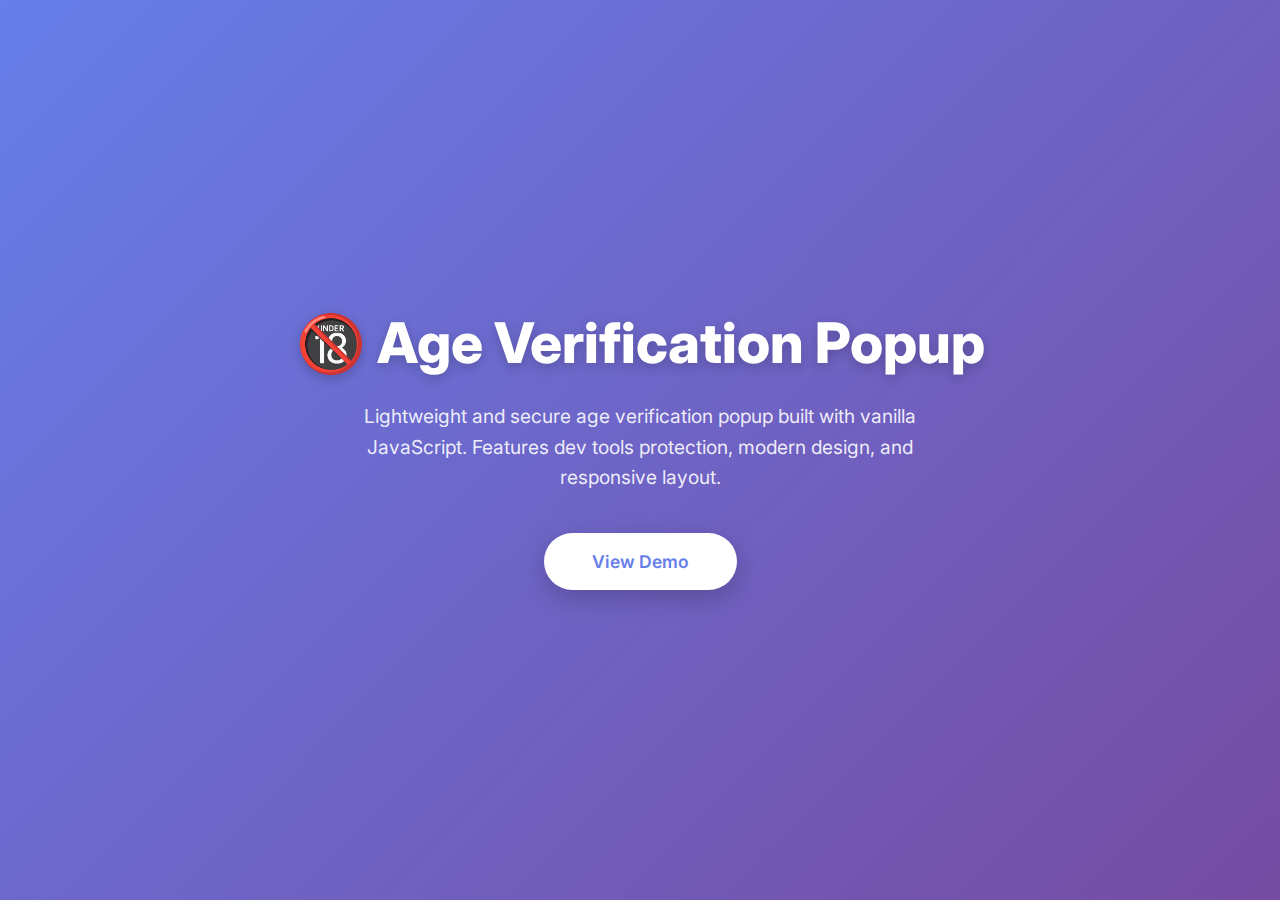
<file: index.html>
<!DOCTYPE html>
<html lang="en">
  <head>
    <meta charset="UTF-8" />
    <meta name="viewport" content="width=device-width, initial-scale=1.0" />
    <title>Age Verification Popup - Implementation Options</title>
    <link rel="preconnect" href="https://fonts.googleapis.com" />
    <link rel="preconnect" href="https://fonts.gstatic.com" crossorigin />
    <link
      href="https://fonts.googleapis.com/css2?family=Inter:wght@400;500;600;700;800&display=swap"
      rel="stylesheet"
    />
    <style>
      * {
        margin: 0;
        padding: 0;
        box-sizing: border-box;
      }

      body {
        font-family: "Inter", -apple-system, BlinkMacSystemFont, "Segoe UI",
          Roboto, Oxygen, Ubuntu, Cantarell, sans-serif;
        background: linear-gradient(135deg, #667eea 0%, #764ba2 100%);
        min-height: 100vh;
        display: flex;
        align-items: center;
        justify-content: center;
        padding: 20px;
        color: #1f2937;
      }

      .container {
        max-width: 1200px;
        width: 100%;
      }

      .content {
        text-align: center;
        animation: fadeIn 1s ease-out;
      }

      h1 {
        font-size: 3.5rem;
        font-weight: 800;
        color: white;
        margin-bottom: 24px;
        text-shadow: 0 4px 12px rgba(0, 0, 0, 0.2);
        line-height: 1.2;
      }

      .description {
        font-size: 1.2rem;
        color: rgba(255, 255, 255, 0.9);
        margin-bottom: 40px;
        max-width: 600px;
        margin-left: auto;
        margin-right: auto;
        line-height: 1.6;
      }

      .btn {
        display: inline-block;
        padding: 18px 48px;
        background: white;
        color: #667eea;
        text-decoration: none;
        border-radius: 50px;
        font-weight: 600;
        font-size: 1.1rem;
        transition: all 0.3s ease;
        box-shadow: 0 8px 24px rgba(0, 0, 0, 0.2);
      }

      .btn:hover {
        transform: translateY(-2px);
        box-shadow: 0 12px 32px rgba(0, 0, 0, 0.3);
      }

      @keyframes fadeIn {
        from {
          opacity: 0;
        }
        to {
          opacity: 1;
        }
      }

      @media (max-width: 768px) {
        h1 {
          font-size: 2.5rem;
        }

        .description {
          font-size: 1.1rem;
        }

        .btn {
          padding: 16px 40px;
          font-size: 1rem;
        }
      }

      @media (max-width: 480px) {
        h1 {
          font-size: 2rem;
        }

        .description {
          font-size: 1rem;
        }
      }
    </style>
  </head>
  <body>
    <div class="container">
      <div class="content">
        <h1>🔞 Age Verification Popup</h1>
        <p class="description">
          Lightweight and secure age verification popup built with vanilla
          JavaScript. Features dev tools protection, modern design, and
          responsive layout.
        </p>
        <a href="html/index.html" class="btn">View Demo</a>
      </div>
    </div>
  </body>
</html>
</file>
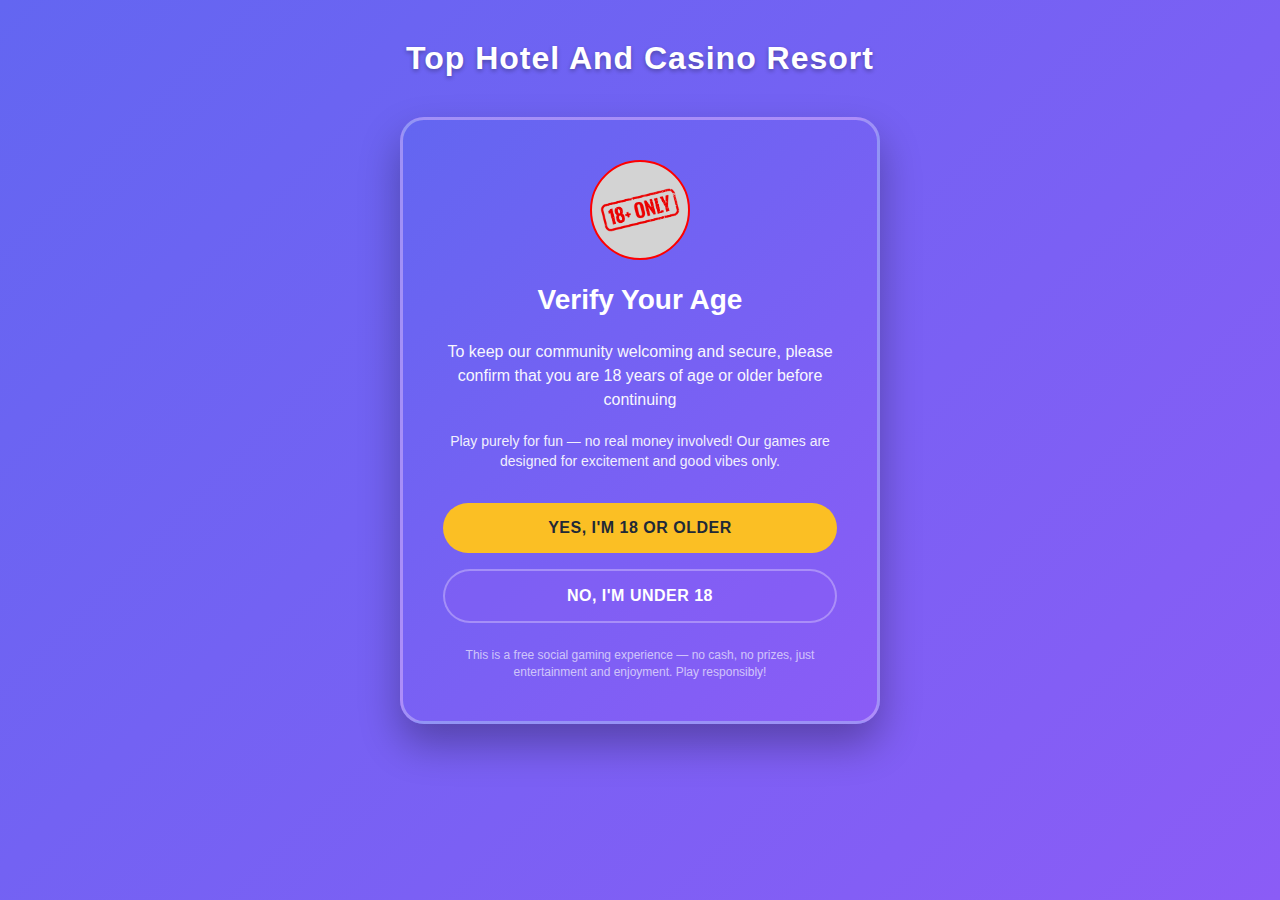
<file: html/index.html>
<!DOCTYPE html>
<html lang="en">
  <head>
    <meta charset="UTF-8" />
    <meta name="viewport" content="width=device-width, initial-scale=1.0" />
    <title>Age Verification</title>
    <link rel="stylesheet" href="style.css" />
  </head>
  <body>
    <div class="overlay" id="overlay">
      <div class="popup">
        <h1 class="main-title">Top Hotel And Casino Resort</h1>
        <div class="popup-content">
          <!-- 18+ Icon -->
          <div class="icon-container">
            <div class="age-icon">
              <img src="images/18+.png" alt="18+ icon" />
            </div>
          </div>

          <!-- Title -->
          <h1 class="title">Verify Your Age</h1>

          <!-- Main text -->
          <p class="main-text">
            To keep our community welcoming and secure, please confirm that you
            are 18 years of age or older before continuing
          </p>

          <!-- Entertainment text -->
          <p class="entertainment-text">
            Play purely for fun — no real money involved! Our games are designed
            for excitement and good vibes only.
          </p>

          <!-- Buttons -->
          <div class="button-container">
            <button class="btn btn-yes" id="yesBtn">
              YES, I'M 18 OR OLDER
            </button>
            <button class="btn btn-no" id="noBtn">NO, I'M UNDER 18</button>
          </div>

          <!-- Access Restricted Message (hidden by default) -->
          <div class="access-restricted" id="accessRestricted">
            <h2 class="restricted-title">Access Denied</h2>
            <p class="restricted-text">
              Oops! You need to be at least 18 years old to enter our games.
              Come back and join the fun once you’re of age!
            </p>
          </div>

          <!-- Bottom text -->
          <p class="bottom-text">
            This is a free social gaming experience — no cash, no prizes, just
            entertainment and enjoyment. Play responsibly!
          </p>
        </div>
      </div>
    </div>

    <h2>Hello buddy</h2>
    <script src="main.js"></script>
  </body>
</html>
</file>
<file: html/style.css>
* {
  margin: 0;
  padding: 0;
  box-sizing: border-box;
}

body {
  font-family: -apple-system, BlinkMacSystemFont, "Segoe UI", Roboto, Oxygen,
    Ubuntu, Cantarell, sans-serif;
  background: mistyrose;
  overflow: hidden;
}

.overlay {
  padding: 40px 10px 20px;
  position: fixed;
  top: 0;
  left: 0;
  width: 100%;
  height: 100%;
  background: linear-gradient(135deg, #6366f1 0%, #8b5cf6 100%);
  display: flex;
  justify-content: center;
  align-items: flex-start;
  z-index: 1000;
  overflow-y: auto;
}

.popup {
  width: 100%;
  display: flex;
  align-items: center;
  flex-direction: column;
  min-height: 0;
  gap: 40px;
}

.popup-content {
  background: linear-gradient(135deg, #6366f1 0%, #8b5cf6 100%);
  border-radius: 24px;
  padding: 40px;
  max-width: 480px;
  width: 100%;
  text-align: center;
  color: white;
  position: relative;
  box-shadow: 0 20px 40px rgba(0, 0, 0, 0.3);
  border: 3px solid rgba(255, 255, 255, 0.3);
}

.icon-container {
  margin-bottom: 24px;
}

.age-icon {
  margin: 0 auto;
  display: flex;
  align-items: center;
  justify-content: center;
  min-width: 100px;
  max-width: 100px;
  aspect-ratio: 1/1;
  background-color: lightgrey;
  border-radius: 50%;
  border: 2px solid red;

  img {
    display: block;
    width: 80px;
    height: auto;
    object-fit: contain;
    object-position: center;
    transition: all 0.3s ease;
  }
}

.age-text {
  font-size: 24px;
  font-weight: bold;
  color: white;
  z-index: 1;
}

.title {
  font-size: 28px;
  font-weight: 700;
  margin-bottom: 24px;
  color: white;
}

.main-text {
  font-size: 16px;
  line-height: 1.5;
  margin-bottom: 20px;
  opacity: 0.95;
}

.entertainment-text {
  font-size: 14px;
  line-height: 1.4;
  margin-bottom: 32px;
  opacity: 0.9;
}

.button-container {
  margin-bottom: 24px;
}

.btn {
  display: block;
  width: 100%;
  padding: 16px 24px;
  border: none;
  border-radius: 50px;
  font-size: 16px;
  font-weight: 600;
  cursor: pointer;
  transition: all 0.3s ease;
  margin-bottom: 16px;
  text-transform: uppercase;
  letter-spacing: 0.5px;
}

.btn-yes {
  background: #fbbf24;
  color: #1f2937;
}

.btn-yes:hover {
  background: #f59e0b;
  transform: translateY(-2px);
}

.btn-no {
  background: rgba(139, 92, 246, 0.3);
  color: white;
  border: 2px solid rgba(255, 255, 255, 0.3);
}

.btn-no:hover {
  background: rgba(139, 92, 246, 0.5);
  border-color: rgba(255, 255, 255, 0.5);
  transform: translateY(-2px);
}

.access-restricted {
  display: none;
  background: rgba(255, 143, 112, 0.8);
  border: 2px solid #e6253a;
  border-radius: 16px;
  padding: 14px;
  margin-bottom: 24px;
  box-shadow: 0 0 20px rgba(251, 146, 60, 0.3),
    inset 0 0 20px rgba(251, 146, 60, 0.1);
  animation: restrictedPulse 2s ease-in-out infinite;
}

.access-restricted.show {
  display: block;
  animation: restrictedFadeIn 0.4s ease-out,
    restrictedPulse 2s ease-in-out infinite;
  margin-top: 20px;
}

@keyframes restrictedFadeIn {
  from {
    opacity: 0;
    transform: scale(0.95);
  }
  to {
    opacity: 1;
    transform: scale(1);
  }
}

@keyframes restrictedPulse {
  0%,
  100% {
    box-shadow: 0 0 20px rgba(251, 146, 60, 0.3),
      inset 0 0 20px rgba(251, 146, 60, 0.1);
  }
  50% {
    box-shadow: 0 0 30px rgba(251, 146, 60, 0.5),
      inset 0 0 30px rgba(251, 146, 60, 0.15);
  }
}

.restricted-title {
  color: black;
  font-size: 24px;
  font-weight: 600;
  margin-bottom: 10px;
}

.restricted-text {
  color: black;
  font-size: 16px;
  line-height: 1.3;
  opacity: 1;
}

.bottom-text {
  font-size: 12px;
  line-height: 1.4;
  opacity: 0.8;
  color: rgba(255, 255, 255, 0.8);
}

/* Hide popup when closed */
.overlay.hidden {
  display: none !important;
}

/* Main title styling */
.main-title {
  color: white;
  font-size: clamp(20px, 5vw, 32px);
  font-weight: 700;
  text-align: center;
  text-shadow: 0 2px 4px rgba(0, 0, 0, 0.3);
  letter-spacing: 1px;
  margin: 0;
}

/* Гарантований показ попапу поверх всього */
.overlay {
  z-index: 999999 !important;
  pointer-events: all !important;
}

/* Додаткові стилі для блокування взаємодії */
body.age-verification-active {
  user-select: none !important;
  -webkit-user-select: none !important;
  -moz-user-select: none !important;
  -ms-user-select: none !important;
}

/* Забезпечення скролу в overlay */
.overlay {
  -webkit-overflow-scrolling: touch;
  overscroll-behavior: contain;
  scroll-behavior: smooth;
}

/* Забезпечення, що popup не блокує скрол */
.popup {
  pointer-events: auto;
}

.popup-content {
  pointer-events: auto;
}

/* Responsive */
@media (max-width: 500px) {
  .popup-content {
    padding: 32px 24px;
    margin: 20px;
  }

  .title {
    font-size: 24px;
  }

  .age-text {
    font-size: 20px;
  }

  .btn {
    padding: 14px 20px;
    font-size: 14px;
  }
}

@media (min-width: 1024px) {
  .age-icon:hover {
    img {
      transform: rotate(14deg);
    }
  }
}
</file>
